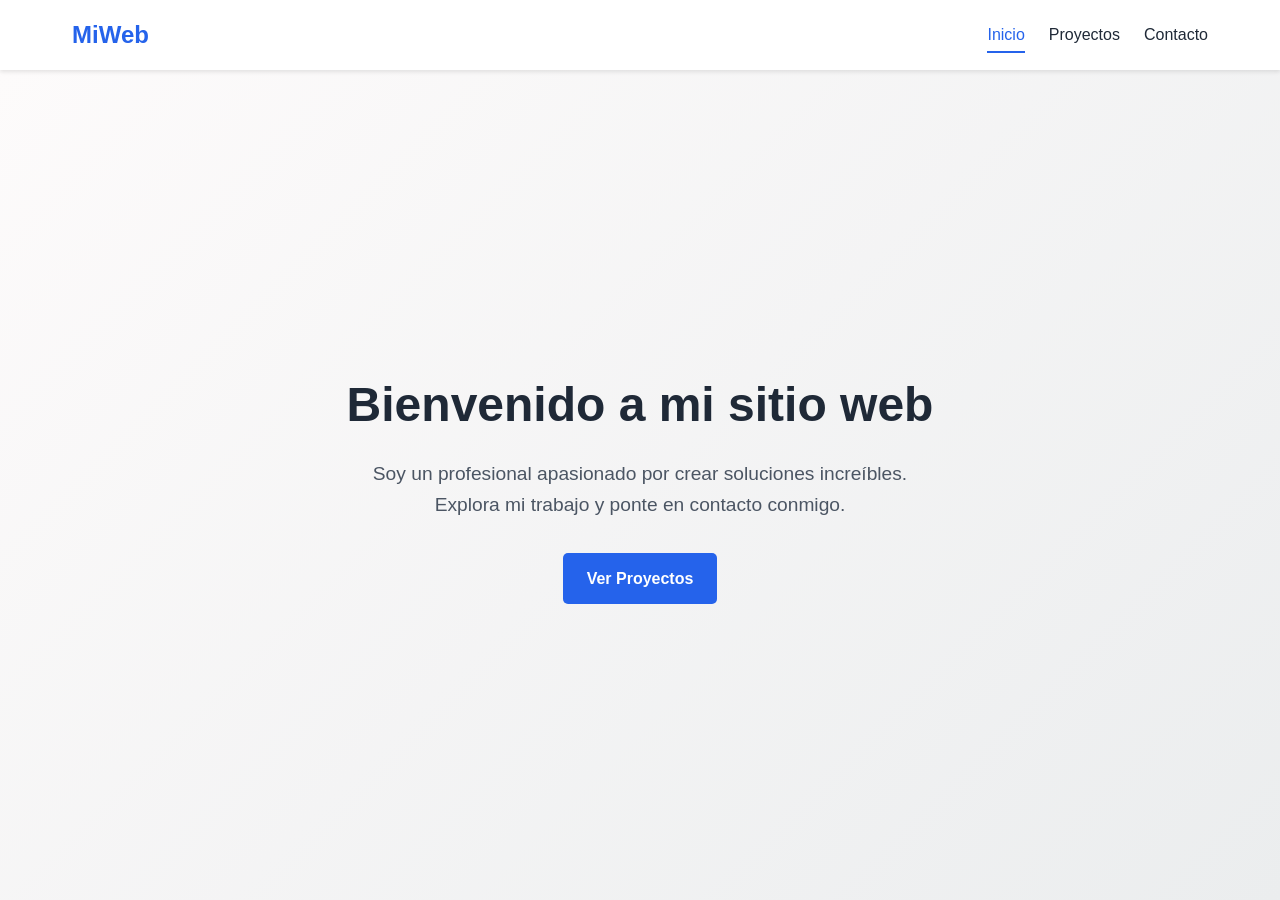
<file: index.html>
<!DOCTYPE html>
<html lang="es">
<head>
    <meta charset="UTF-8">
    <meta name="viewport" content="width=device-width, initial-scale=1.0">
    <title>Inicio - Mi Portafolio</title>
    <link rel="stylesheet" href="style.css">
</head>
<body>
    <header>
        <nav>
            <div class="logo">MiWeb</div>
            <ul class="nav-links">
                <li><a href="index.html">Inicio</a></li>
                <li><a href="proyectos.html">Proyectos</a></li>
                <li><a href="contacto.html">Contacto</a></li>
            </ul>
        </nav>
    </header>

    <main class="hero">
        <div class="hero-content">
            <h1>Bienvenido a mi sitio web</h1>
            <p>Soy un profesional apasionado por crear soluciones increíbles. Explora mi trabajo y ponte en contacto conmigo.</p>
            <a href="proyectos.html" class="btn">Ver Proyectos</a>
        </div>
    </main>

    <script src="script.js"></script>
</body>
</html>
</file>
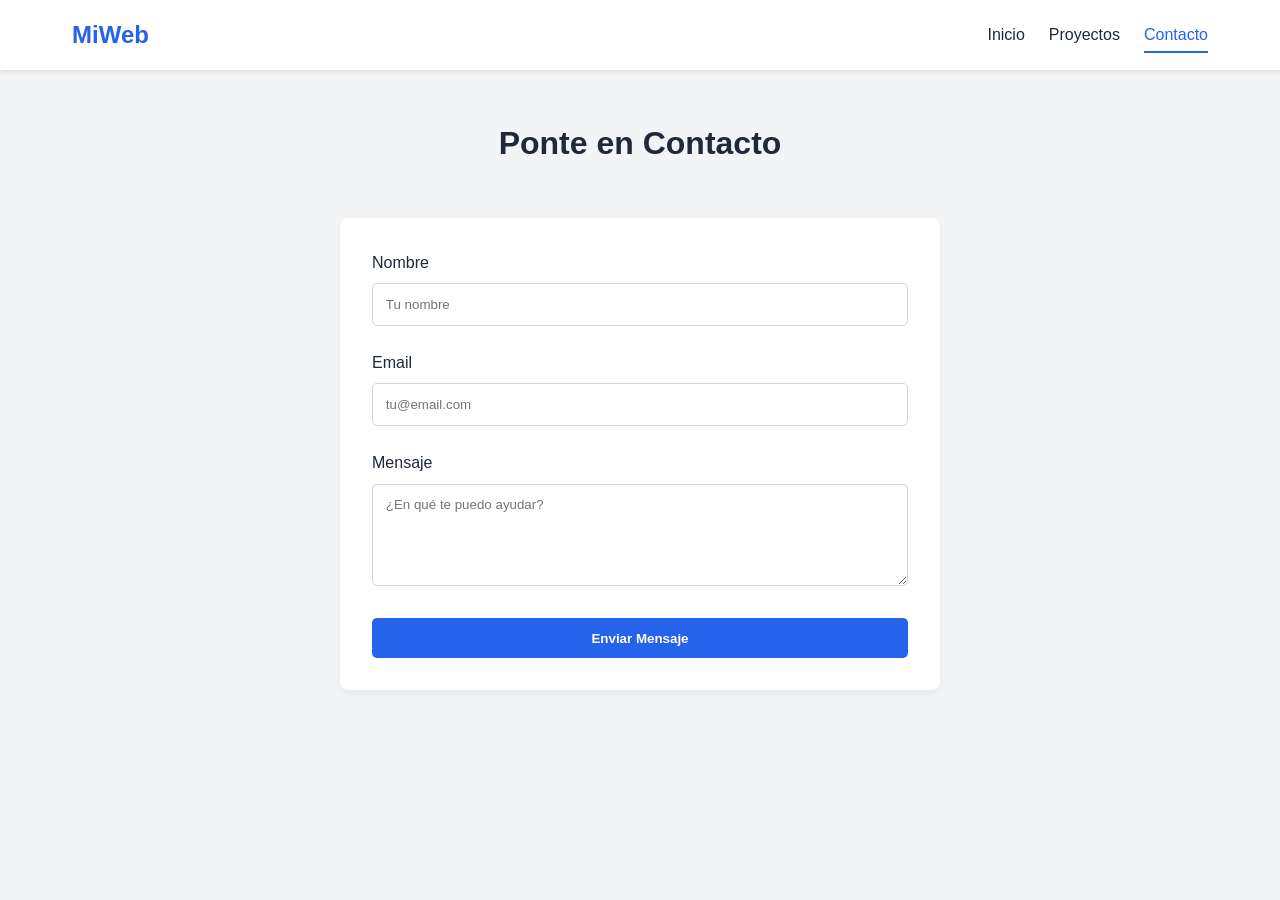
<file: contacto.html>
<!DOCTYPE html>
<html lang="es">
<head>
    <meta charset="UTF-8">
    <meta name="viewport" content="width=device-width, initial-scale=1.0">
    <title>Contacto - Mi Portafolio</title>
    <link rel="stylesheet" href="style.css">
</head>
<body>
    <header>
        <nav>
            <div class="logo">MiWeb</div>
            <ul class="nav-links">
                <li><a href="index.html">Inicio</a></li>
                <li><a href="proyectos.html">Proyectos</a></li>
                <li><a href="contacto.html">Contacto</a></li>
            </ul>
        </nav>
    </header>

    <main class="container">
        <h2 class="section-title">Ponte en Contacto</h2>
        <div class="form-container">
            <form id="contactForm">
                <div class="input-group">
                    <label for="nombre">Nombre</label>
                    <input type="text" id="nombre" name="nombre" required placeholder="Tu nombre">
                </div>
                <div class="input-group">
                    <label for="email">Email</label>
                    <input type="email" id="email" name="email" required placeholder="tu@email.com">
                </div>
                <div class="input-group">
                    <label for="mensaje">Mensaje</label>
                    <textarea id="mensaje" name="mensaje" rows="5" required placeholder="¿En qué te puedo ayudar?"></textarea>
                </div>
                <button type="submit" class="btn btn-full">Enviar Mensaje</button>
            </form>
        </div>
    </main>

    <script src="script.js"></script>
</body>
</html>
</file>
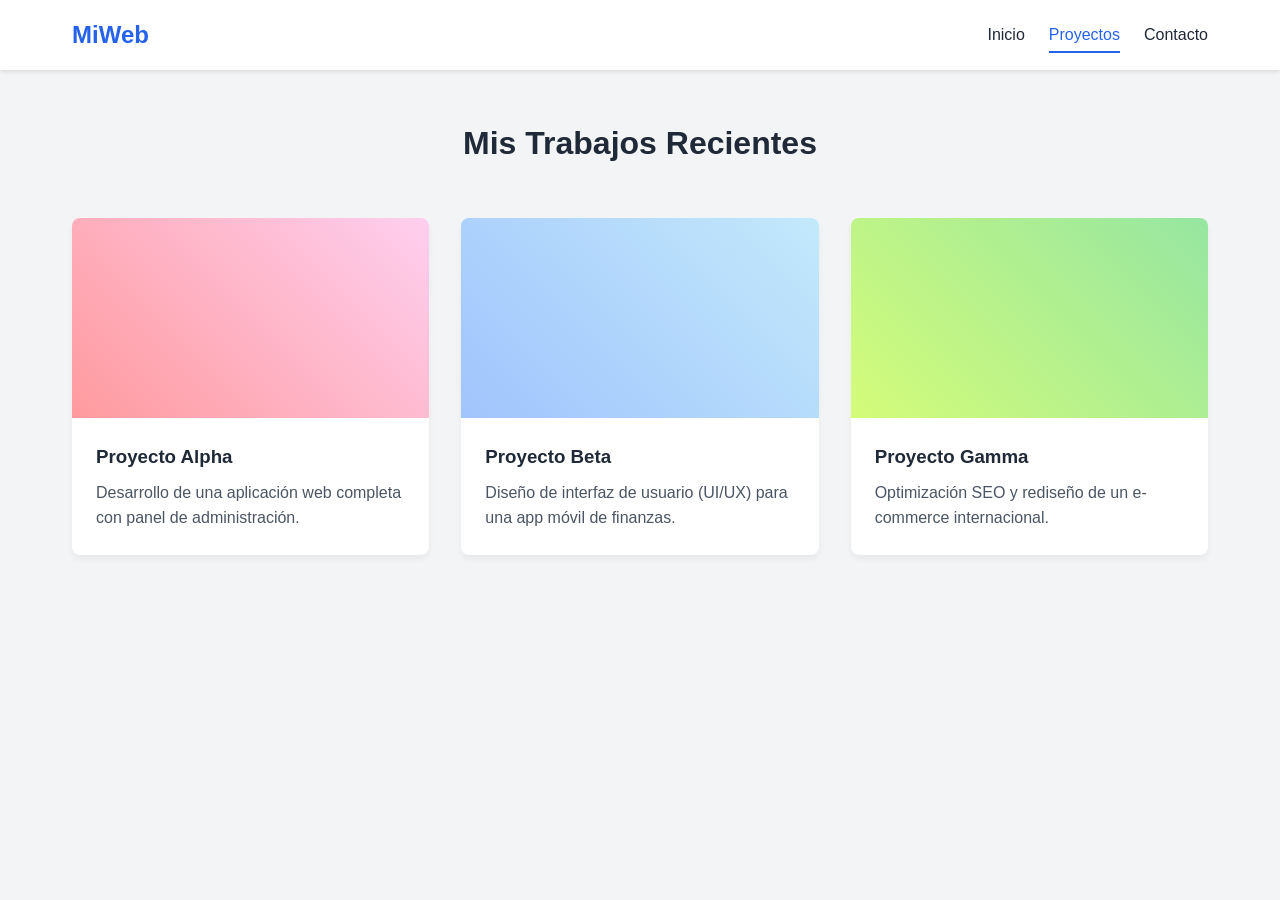
<file: proyectos.html>
<!DOCTYPE html>
<html lang="es">
<head>
    <meta charset="UTF-8">
    <meta name="viewport" content="width=device-width, initial-scale=1.0">
    <title>Proyectos - Mi Portafolio</title>
    <link rel="stylesheet" href="style.css">
</head>
<body>
    <header>
        <nav>
            <div class="logo">MiWeb</div>
            <ul class="nav-links">
                <li><a href="index.html">Inicio</a></li>
                <li><a href="proyectos.html">Proyectos</a></li>
                <li><a href="contacto.html">Contacto</a></li>
            </ul>
        </nav>
    </header>

    <main class="container">
        <h2 class="section-title">Mis Trabajos Recientes</h2>
        <div class="grid-proyectos">
            <div class="card">
                <div class="card-img project-1"></div>
                <div class="card-content">
                    <h3>Proyecto Alpha</h3>
                    <p>Desarrollo de una aplicación web completa con panel de administración.</p>
                </div>
            </div>
            <div class="card">
                <div class="card-img project-2"></div>
                <div class="card-content">
                    <h3>Proyecto Beta</h3>
                    <p>Diseño de interfaz de usuario (UI/UX) para una app móvil de finanzas.</p>
                </div>
            </div>
            <div class="card">
                <div class="card-img project-3"></div>
                <div class="card-content">
                    <h3>Proyecto Gamma</h3>
                    <p>Optimización SEO y rediseño de un e-commerce internacional.</p>
                </div>
            </div>
        </div>
    </main>

    <script src="script.js"></script>
</body>
</html>
</file>
<file: style.css>
/* Variables de color y fuentes para mantener uniformidad */
:root {
    --primary-color: #2563eb;
    --primary-hover: #1d4ed8;
    --dark-color: #1f2937;
    --light-color: #f3f4f6;
    --text-color: #4b5563;
    --white: #ffffff;
    --font-main: 'Segoe UI', Roboto, Helvetica, Arial, sans-serif;
}

/* Reset básico */
* {
    margin: 0;
    padding: 0;
    box-sizing: border-box;
}

body {
    font-family: var(--font-main);
    color: var(--text-color);
    background-color: var(--light-color);
    line-height: 1.6;
}

/* --- Navegación --- */
header {
    background-color: var(--white);
    box-shadow: 0 2px 4px rgba(0,0,0,0.1);
    position: sticky;
    top: 0;
    z-index: 100;
}

nav {
    display: flex;
    justify-content: space-between;
    align-items: center;
    max-width: 1200px;
    margin: 0 auto;
    padding: 1rem 2rem;
}

.logo {
    font-size: 1.5rem;
    font-weight: bold;
    color: var(--primary-color);
}

.nav-links {
    list-style: none;
    display: flex;
    gap: 1.5rem;
}

.nav-links a {
    text-decoration: none;
    color: var(--dark-color);
    font-weight: 500;
    transition: color 0.3s ease;
    padding: 0.5rem 0;
}

.nav-links a:hover, 
.nav-links a.active {
    color: var(--primary-color);
    border-bottom: 2px solid var(--primary-color);
}

/* --- Estructura General --- */
.container {
    max-width: 1200px;
    margin: 0 auto;
    padding: 3rem 2rem;
}

.section-title {
    text-align: center;
    color: var(--dark-color);
    margin-bottom: 3rem;
    font-size: 2rem;
}

/* --- Inicio (Hero) --- */
.hero {
    height: calc(100vh - 70px);
    display: flex;
    align-items: center;
    justify-content: center;
    text-align: center;
    background: linear-gradient(135deg, #fdfbfb 0%, #ebedee 100%);
    padding: 0 2rem;
}

.hero h1 {
    font-size: 3rem;
    color: var(--dark-color);
    margin-bottom: 1rem;
}

.hero p {
    font-size: 1.2rem;
    max-width: 600px;
    margin: 0 auto 2rem;
}

.btn {
    display: inline-block;
    background-color: var(--primary-color);
    color: var(--white);
    padding: 0.8rem 1.5rem;
    border-radius: 5px;
    text-decoration: none;
    font-weight: bold;
    border: none;
    cursor: pointer;
    transition: background 0.3s ease;
}

.btn:hover {
    background-color: var(--primary-hover);
}

.btn-full {
    width: 100%;
}

/* --- Proyectos (Tarjetas) --- */
.grid-proyectos {
    display: grid;
    grid-template-columns: repeat(auto-fit, minmax(300px, 1fr));
    gap: 2rem;
}

.card {
    background: var(--white);
    border-radius: 8px;
    overflow: hidden;
    box-shadow: 0 4px 6px rgba(0,0,0,0.05);
    transition: transform 0.3s ease, box-shadow 0.3s ease;
}

.card:hover {
    transform: translateY(-5px);
    box-shadow: 0 10px 15px rgba(0,0,0,0.1);
}

.card-img {
    height: 200px;
    background-color: #cbd5e1; /* Placeholder gris para la imagen */
}

/* Colores de prueba para las imágenes de proyectos */
.project-1 { background: linear-gradient(45deg, #ff9a9e, #fecfef); }
.project-2 { background: linear-gradient(45deg, #a1c4fd, #c2e9fb); }
.project-3 { background: linear-gradient(45deg, #d4fc79, #96e6a1); }

.card-content {
    padding: 1.5rem;
}

.card-content h3 {
    color: var(--dark-color);
    margin-bottom: 0.5rem;
}

/* --- Contacto (Formulario) --- */
.form-container {
    max-width: 600px;
    margin: 0 auto;
    background: var(--white);
    padding: 2rem;
    border-radius: 8px;
    box-shadow: 0 4px 6px rgba(0,0,0,0.05);
}

.input-group {
    margin-bottom: 1.5rem;
}

.input-group label {
    display: block;
    margin-bottom: 0.5rem;
    color: var(--dark-color);
    font-weight: 500;
}

.input-group input, 
.input-group textarea {
    width: 100%;
    padding: 0.8rem;
    border: 1px solid #d1d5db;
    border-radius: 5px;
    font-family: var(--font-main);
}

.input-group input:focus, 
.input-group textarea:focus {
    outline: none;
    border-color: var(--primary-color);
    box-shadow: 0 0 0 3px rgba(37, 99, 235, 0.2);
}

/* --- Diseño Móvil (Responsive) --- */
@media (max-width: 768px) {
    .hero h1 {
        font-size: 2.2rem;
    }
    nav {
        flex-direction: column;
        gap: 1rem;
    }
}
</file>
